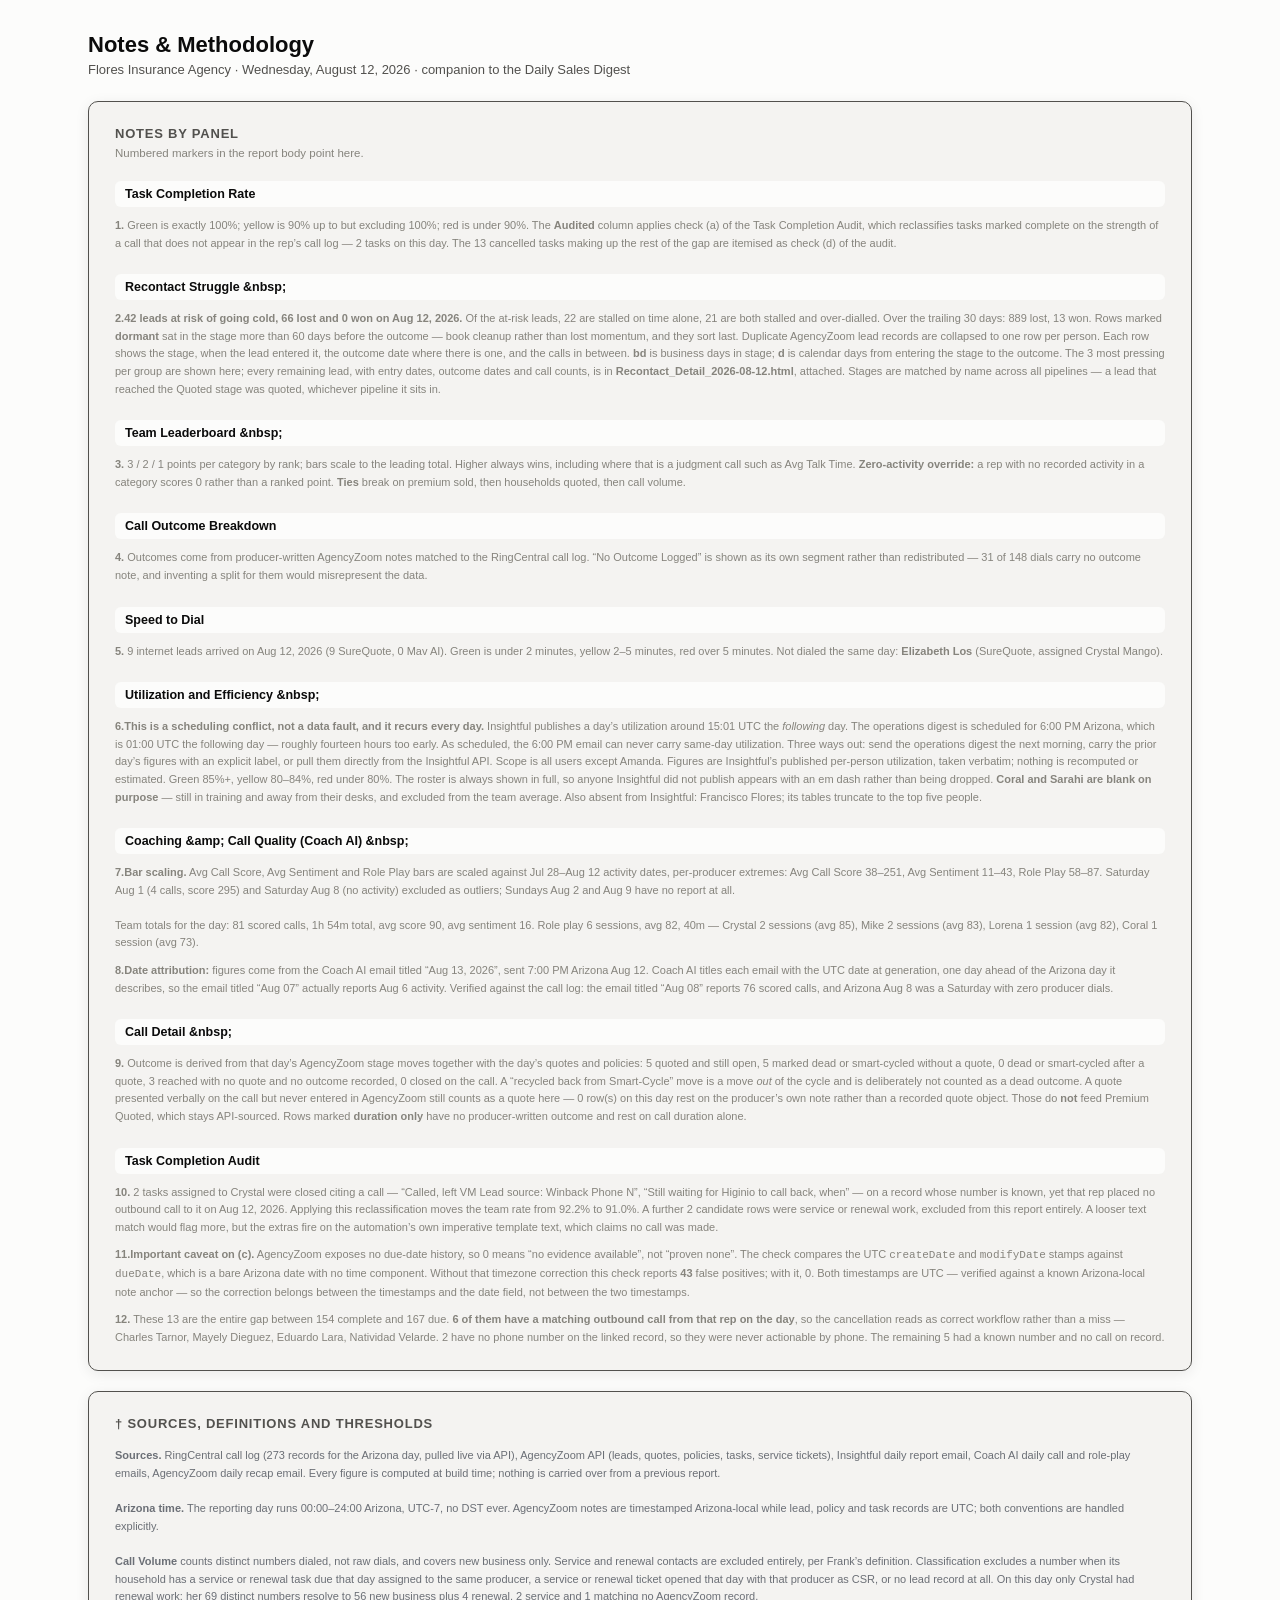
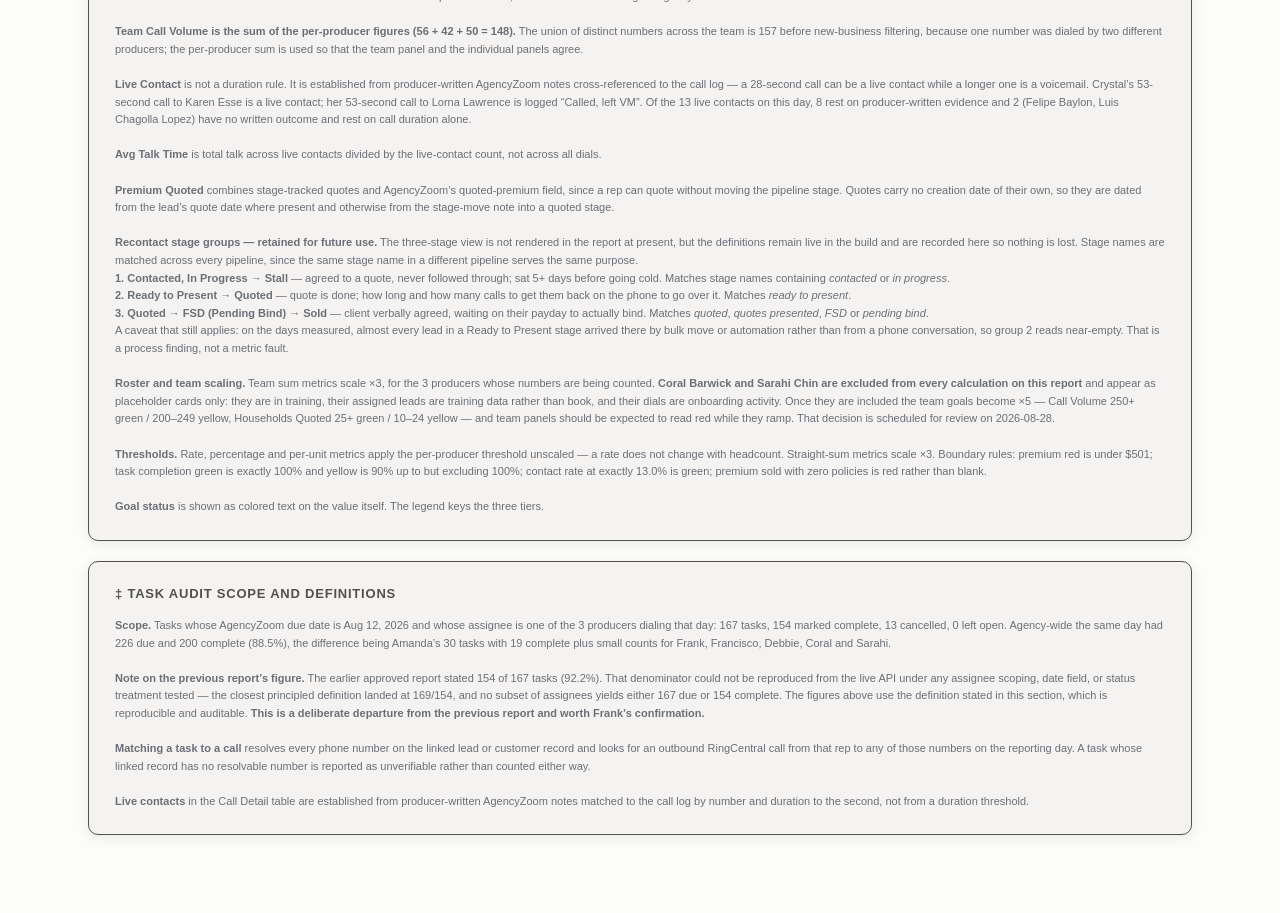
<file: notes_template.html>
<!DOCTYPE html><html lang="en"><head><meta charset="utf-8"><meta name="viewport" content="width=device-width, initial-scale=1"><title>Notes &amp; Methodology &mdash; Aug 12, 2026</title><style>.viz-root{color-scheme:light}*{box-sizing:border-box}body{margin:0;font-family:-apple-system,BlinkMacSystemFont,'Segoe UI',Arial,sans-serif;background:#fcfcfb;color:#0b0b0b}.wrap{max-width:1100px;width:100%;margin:0 auto;padding:20px 24px 40px}.header{margin-bottom:24px}h1{font-size:22px;margin:0 0 4px 0}.subtitle{color:#52514e;font-size:13px}h2{font-size:13px;margin:0 0 16px 0;color:#52514e;text-transform:uppercase;letter-spacing:.06em}.panel{background:#f4f3f1;border:1px solid #52514e;border-radius:10px;padding:24px 26px;margin-bottom:20px;box-shadow:0 3px 14px rgba(11,11,11,0.08)}table{width:100%;border-collapse:collapse;font-size:13px}th{text-align:left;color:#52514e;font-weight:600;padding:8px 10px;border-bottom:2px solid #e5e3df}td{padding:9px 10px;border-bottom:1px solid #e5e3df}@media (max-width:560px){.two-col-table,.two-col-table>tbody,.two-col-table>tbody>tr,.two-col-table>tbody>tr>td.col-l,.two-col-table>tbody>tr>td.col-r{display:block;width:100%!important;padding:0!important}}.panel-subtitle{font-size:11.5px;color:#86847d;margin:-10px 0 16px 0}@media (max-width:359px){.s2d-cards{display:block}.s2d-card{margin-bottom:14px}}.notes-footer{margin-top:4px}.notes-footer .footnote{font-size:11px;color:#6b6f76;line-height:1.6}.viz-root{color-scheme:light;--surface-1:#fcfcfb;--surface-2:#f4f3f1;--border:#e5e3df;--text-primary:#0b0b0b;--text-secondary:#52514e;--text-muted:#86847d;--series-1:#ff4b4b;--series-2:#cd81ff;--series-3:#5656fe;--status-good:#0ca30c;--status-warning:#fab219;--status-critical:#e60000;--cd-green:#4ADE80;--cd-light-green:#DCFCE7;--cd-amber:#FDE68A;--cd-orange:#FDBA74;--cd-blue:#BFDBFE}*{box-sizing:border-box}body{margin:0;font-family:-apple-system,BlinkMacSystemFont,'Segoe UI',Arial,sans-serif;background:#fcfcfb;color:#0b0b0b}.wrap{max-width:1200px;margin:0 auto;padding:32px 48px 60px}.header{margin-bottom:24px}h1{font-size:22px;margin:0 0 4px 0}.subtitle{color:#52514e;font-size:13px}h2{font-size:13px;margin:0 0 16px 0;color:#52514e;text-transform:uppercase;letter-spacing:.06em}.panel{background:#f4f3f1;border:1px solid #52514e;border-radius:10px;padding:24px 26px;margin-bottom:20px;box-shadow:0 3px 14px rgba(11,11,11,0.08)}table{width:100%;border-collapse:collapse;font-size:13px}th{text-align:left;color:#52514e;font-weight:600;padding:8px 10px;border-bottom:2px solid #e5e3df}td{padding:9px 10px;border-bottom:1px solid #e5e3df;vertical-align:top}.footnote{font-size:11px;color:#86847d;margin-top:10px;line-height:1.6}.section-title{font-size:12.5px;font-weight:700;margin:22px 0 10px;padding:6px 10px;background:#fcfcfb;border-radius:6px}.section-title:first-of-type{margin-top:0}.notes-footer{margin-top:4px}.notes-footer .footnote{font-size:11px;color:#6b6f76;line-height:1.6;margin-top:0}</style></head><body><div class="viz-root"><div class="wrap"><div class="header"><h1>Notes &amp; Methodology</h1><div class="subtitle">Flores Insurance Agency &middot; Wednesday, August 12, 2026 &middot; companion to the Daily Sales Digest</div></div><div class="panel"><h2>Notes by panel</h2><div class="panel-subtitle">Numbered markers in the report body point here.</div><div class="section-title">Task Completion Rate</div><div class="footnote"><b>1.</b> Green is exactly 100%; yellow is 90% up to but excluding 100%; red is under 90%. The <b>Audited</b> column applies check (a) of the Task Completion Audit, which reclassifies tasks marked complete on the strength of a call that does not appear in the rep&rsquo;s call log &mdash; 2 tasks on this day. The 13 cancelled tasks making up the rest of the gap are itemised as check (d) of the audit.</div><div class="section-title">Recontact Struggle &amp;nbsp;</div><div class="footnote"><b>2.</b><b>42 leads at risk of going cold, 66 lost and 0 won on Aug 12, 2026.</b> Of the at-risk leads, 22 are stalled on time alone, 21 are both stalled and over-dialled. Over the trailing 30 days: 889 lost, 13 won. Rows marked <b>dormant</b> sat in the stage more than 60 days before the outcome &mdash; book cleanup rather than lost momentum, and they sort last. Duplicate AgencyZoom lead records are collapsed to one row per person. Each row shows the stage, when the lead entered it, the outcome date where there is one, and the calls in between. <b>bd</b> is business days in stage; <b>d</b> is calendar days from entering the stage to the outcome. The 3 most pressing per group are shown here; every remaining lead, with entry dates, outcome dates and call counts, is in <b>Recontact_Detail_2026-08-12.html</b>, attached. Stages are matched by name across all pipelines &mdash; a lead that reached the Quoted stage was quoted, whichever pipeline it sits in.</div><div class="section-title">Team Leaderboard &amp;nbsp;</div><div class="footnote"><b>3.</b> 3 / 2 / 1 points per category by rank; bars scale to the leading total. Higher always wins, including where that is a judgment call such as Avg Talk Time. <b>Zero-activity override:</b> a rep with no recorded activity in a category scores 0 rather than a ranked point. <b>Ties</b> break on premium sold, then households quoted, then call volume.</div><div class="section-title">Call Outcome Breakdown</div><div class="footnote"><b>4.</b> Outcomes come from producer-written AgencyZoom notes matched to the RingCentral call log. &ldquo;No Outcome Logged&rdquo; is shown as its own segment rather than redistributed &mdash; 31 of 148 dials carry no outcome note, and inventing a split for them would misrepresent the data.</div><div class="section-title">Speed to Dial</div><div class="footnote"><b>5.</b> 9 internet leads arrived on Aug 12, 2026 (9 SureQuote, 0 Mav AI). Green is under 2 minutes, yellow 2&ndash;5 minutes, red over 5 minutes. Not dialed the same day: <b>Elizabeth Los</b> (SureQuote, assigned Crystal Mango).</div><div class="section-title">Utilization and Efficiency &amp;nbsp;</div><div class="footnote"><b>6.</b><b>This is a scheduling conflict, not a data fault, and it recurs every day.</b> Insightful publishes a day&rsquo;s utilization around 15:01 UTC the <i>following</i> day. The operations digest is scheduled for 6:00 PM Arizona, which is 01:00 UTC the following day &mdash; roughly fourteen hours too early. As scheduled, the 6:00 PM email can never carry same-day utilization. Three ways out: send the operations digest the next morning, carry the prior day&rsquo;s figures with an explicit label, or pull them directly from the Insightful API. Scope is all users except Amanda. Figures are Insightful&rsquo;s published per-person utilization, taken verbatim; nothing is recomputed or estimated. Green 85%+, yellow 80&ndash;84%, red under 80%. The roster is always shown in full, so anyone Insightful did not publish appears with an em dash rather than being dropped. <b>Coral and Sarahi are blank on purpose</b> &mdash; still in training and away from their desks, and excluded from the team average. Also absent from Insightful: Francisco Flores; its tables truncate to the top five people.</div><div class="section-title">Coaching &amp;amp; Call Quality (Coach AI) &amp;nbsp;</div><div class="footnote"><b>7.</b><b>Bar scaling.</b> Avg Call Score, Avg Sentiment and Role Play bars are scaled against Jul 28&ndash;Aug 12 activity dates, per-producer extremes: Avg Call Score 38&ndash;251, Avg Sentiment 11&ndash;43, Role Play 58&ndash;87. Saturday Aug 1 (4 calls, score 295) and Saturday Aug 8 (no activity) excluded as outliers; Sundays Aug 2 and Aug 9 have no report at all.<br><br>Team totals for the day: 81 scored calls, 1h 54m total, avg score 90, avg sentiment 16. Role play 6 sessions, avg 82, 40m &mdash; Crystal 2 sessions (avg 85), Mike 2 sessions (avg 83), Lorena 1 session (avg 82), Coral 1 session (avg 73).</div><div class="footnote"><b>8.</b><b>Date attribution:</b> figures come from the Coach AI email titled &ldquo;Aug 13, 2026&rdquo;, sent 7:00 PM Arizona Aug 12. Coach AI titles each email with the UTC date at generation, one day ahead of the Arizona day it describes, so the email titled &ldquo;Aug 07&rdquo; actually reports Aug 6 activity. Verified against the call log: the email titled &ldquo;Aug 08&rdquo; reports 76 scored calls, and Arizona Aug 8 was a Saturday with zero producer dials.</div><div class="section-title">Call Detail &amp;nbsp;</div><div class="footnote"><b>9.</b> Outcome is derived from that day&rsquo;s AgencyZoom stage moves together with the day&rsquo;s quotes and policies: 5 quoted and still open, 5 marked dead or smart-cycled without a quote, 0 dead or smart-cycled after a quote, 3 reached with no quote and no outcome recorded, 0 closed on the call. A &ldquo;recycled back from Smart-Cycle&rdquo; move is a move <i>out</i> of the cycle and is deliberately not counted as a dead outcome. A quote presented verbally on the call but never entered in AgencyZoom still counts as a quote here &mdash; 0 row(s) on this day rest on the producer&rsquo;s own note rather than a recorded quote object. Those do <b>not</b> feed Premium Quoted, which stays API-sourced. Rows marked <b>duration only</b> have no producer-written outcome and rest on call duration alone.</div><div class="section-title">Task Completion Audit</div><div class="footnote"><b>10.</b> 2 tasks assigned to Crystal were closed citing a call &mdash; &ldquo;Called, left VM Lead source: Winback Phone N&rdquo;, &ldquo;Still waiting for Higinio to call back, when&rdquo; &mdash; on a record whose number is known, yet that rep placed no outbound call to it on Aug 12, 2026. Applying this reclassification moves the team rate from 92.2% to 91.0%. A further 2 candidate rows were service or renewal work, excluded from this report entirely. A looser text match would flag more, but the extras fire on the automation&rsquo;s own imperative template text, which claims no call was made.</div><div class="footnote"><b>11.</b><b>Important caveat on (c).</b> AgencyZoom exposes no due-date history, so 0 means &ldquo;no evidence available&rdquo;, not &ldquo;proven none&rdquo;. The check compares the UTC <code>createDate</code> and <code>modifyDate</code> stamps against <code>dueDate</code>, which is a bare Arizona date with no time component. Without that timezone correction this check reports <b>43</b> false positives; with it, 0. Both timestamps are UTC &mdash; verified against a known Arizona-local note anchor &mdash; so the correction belongs between the timestamps and the date field, not between the two timestamps.</div><div class="footnote"><b>12.</b> These 13 are the entire gap between 154 complete and 167 due. <b>6 of them have a matching outbound call from that rep on the day</b>, so the cancellation reads as correct workflow rather than a miss &mdash; Charles Tarnor, Mayely Dieguez, Eduardo Lara, Natividad Velarde. 2 have no phone number on the linked record, so they were never actionable by phone. The remaining 5 had a known number and no call on record.</div></div><div class="panel notes-footer"><h2>&dagger; Sources, definitions and thresholds</h2><div class="footnote"><b>Sources.</b> RingCentral call log (273 records for the Arizona day, pulled live via API), AgencyZoom API (leads, quotes, policies, tasks, service tickets), Insightful daily report email, Coach AI daily call and role-play emails, AgencyZoom daily recap email. Every figure is computed at build time; nothing is carried over from a previous report.<br><br><b>Arizona time.</b> The reporting day runs 00:00&ndash;24:00 Arizona, UTC-7, no DST ever. AgencyZoom notes are timestamped Arizona-local while lead, policy and task records are UTC; both conventions are handled explicitly.<br><br><b>Call Volume</b> counts distinct numbers dialed, not raw dials, and covers new business only. Service and renewal contacts are excluded entirely, per Frank&rsquo;s definition. Classification excludes a number when its household has a service or renewal task due that day assigned to the same producer, a service or renewal ticket opened that day with that producer as CSR, or no lead record at all. On this day only Crystal had renewal work: her 69 distinct numbers resolve to 56 new business plus 4 renewal, 2 service and 1 matching no AgencyZoom record.<br><br><b>Team Call Volume is the sum of the per-producer figures (56 + 42 + 50 = 148).</b> The union of distinct numbers across the team is 157 before new-business filtering, because one number was dialed by two different producers; the per-producer sum is used so that the team panel and the individual panels agree.<br><br><b>Live Contact</b> is not a duration rule. It is established from producer-written AgencyZoom notes cross-referenced to the call log &mdash; a 28-second call can be a live contact while a longer one is a voicemail. Crystal&rsquo;s 53-second call to Karen Esse is a live contact; her 53-second call to Lorna Lawrence is logged &ldquo;Called, left VM&rdquo;. Of the 13 live contacts on this day, 8 rest on producer-written evidence and 2 (Felipe Baylon, Luis Chagolla Lopez) have no written outcome and rest on call duration alone.<br><br><b>Avg Talk Time</b> is total talk across live contacts divided by the live-contact count, not across all dials.<br><br><b>Premium Quoted</b> combines stage-tracked quotes and AgencyZoom&rsquo;s quoted-premium field, since a rep can quote without moving the pipeline stage. Quotes carry no creation date of their own, so they are dated from the lead&rsquo;s quote date where present and otherwise from the stage-move note into a quoted stage.<br><br><b>Recontact stage groups &mdash; retained for future use.</b> The three-stage view is not rendered in the report at present, but the definitions remain live in the build and are recorded here so nothing is lost. Stage names are matched across every pipeline, since the same stage name in a different pipeline serves the same purpose.<br><b>1. Contacted, In Progress &rarr; Stall</b> &mdash; agreed to a quote, never followed through; sat 5+ days before going cold. Matches stage names containing <i>contacted</i> or <i>in progress</i>.<br><b>2. Ready to Present &rarr; Quoted</b> &mdash; quote is done; how long and how many calls to get them back on the phone to go over it. Matches <i>ready to present</i>.<br><b>3. Quoted &rarr; FSD (Pending Bind) &rarr; Sold</b> &mdash; client verbally agreed, waiting on their payday to actually bind. Matches <i>quoted</i>, <i>quotes presented</i>, <i>FSD</i> or <i>pending bind</i>.<br>
A caveat that still applies: on the days measured, almost every lead in a Ready to Present stage arrived there by bulk move or automation rather than from a phone conversation, so group 2 reads near-empty. That is a process finding, not a metric fault.<br><br><b>Roster and team scaling.</b> Team sum metrics scale &times;3, for the 3 producers whose numbers are being counted. <b>Coral Barwick and Sarahi Chin are excluded from every calculation on this report</b> and appear as placeholder cards only: they are in training, their assigned leads are training data rather than book, and their dials are onboarding activity. Once they are included the team goals become &times;5 &mdash; Call Volume 250+ green / 200&ndash;249 yellow, Households Quoted 25+ green / 10&ndash;24 yellow &mdash; and team panels should be expected to read red while they ramp. That decision is scheduled for review on 2026-08-28.<br><br><b>Thresholds.</b> Rate, percentage and per-unit metrics apply the per-producer threshold unscaled &mdash; a rate does not change with headcount. Straight-sum metrics scale &times;3. Boundary rules: premium red is under $501; task completion green is exactly 100% and yellow is 90% up to but excluding 100%; contact rate at exactly 13.0% is green; premium sold with zero policies is red rather than blank.<br><br><b>Goal status</b> is shown as colored text on the value itself. The legend keys the three tiers.
</div></div><div class="panel notes-footer"><h2>&Dagger; Task audit scope and definitions</h2><div class="footnote"><b>Scope.</b> Tasks whose AgencyZoom due date is Aug 12, 2026 and whose assignee is one of the 3 producers dialing that day: 167 tasks, 154 marked complete, 13 cancelled, 0 left open. Agency-wide the same day had 226 due and 200 complete (88.5%), the difference being Amanda&rsquo;s 30 tasks with 19 complete plus small counts for Frank, Francisco, Debbie, Coral and Sarahi.<br><br><b>Note on the previous report&rsquo;s figure.</b> The earlier approved report stated 154 of 167 tasks (92.2%). That denominator could not be reproduced from the live API under any assignee scoping, date field, or status treatment tested &mdash; the closest principled definition landed at 169/154, and no subset of assignees yields either 167 due or 154 complete. The figures above use the definition stated in this section, which is reproducible and auditable. <b>This is a deliberate departure from the previous report and worth Frank&rsquo;s confirmation.</b><br><br><b>Matching a task to a call</b> resolves every phone number on the linked lead or customer record and looks for an outbound RingCentral call from that rep to any of those numbers on the reporting day. A task whose linked record has no resolvable number is reported as unverifiable rather than counted either way.<br><br><b>Live contacts</b> in the Call Detail table are established from producer-written AgencyZoom notes matched to the call log by number and duration to the second, not from a duration threshold.
</div></div></div></div></body></html>
</file>
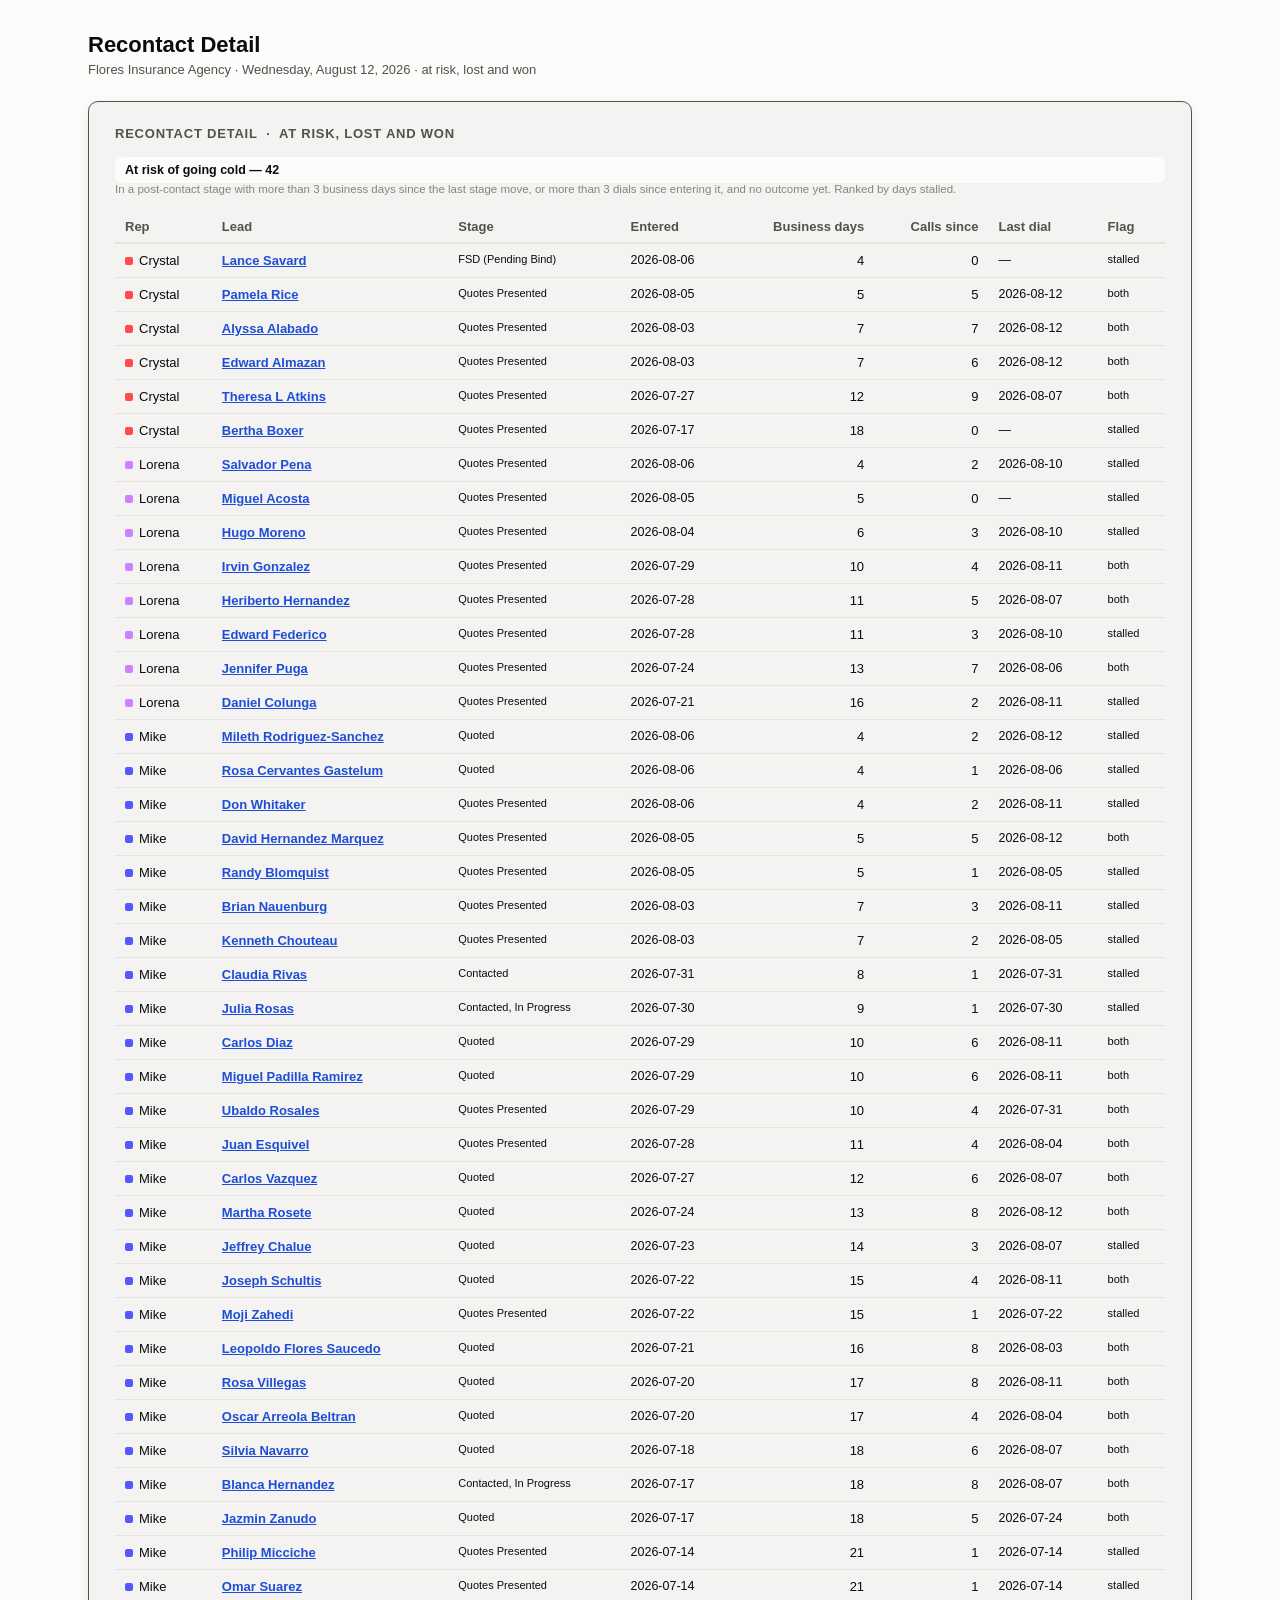
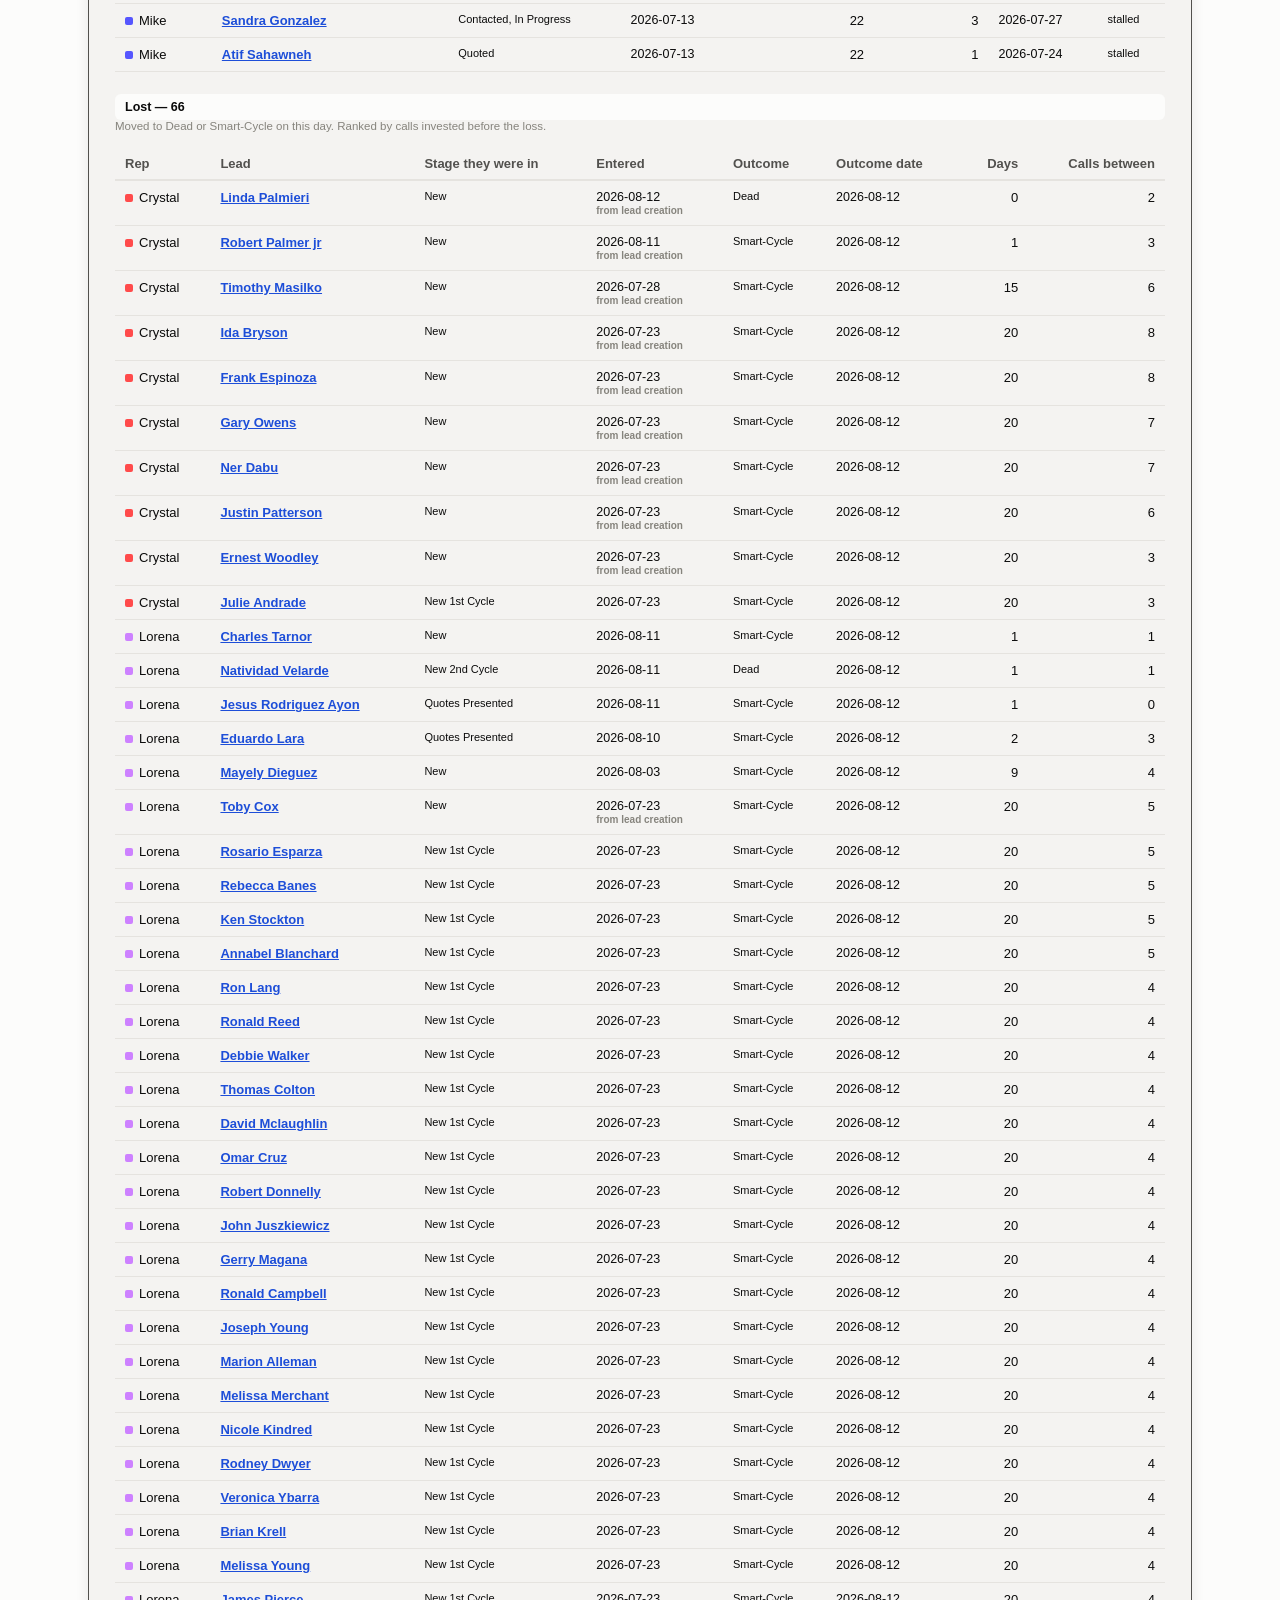
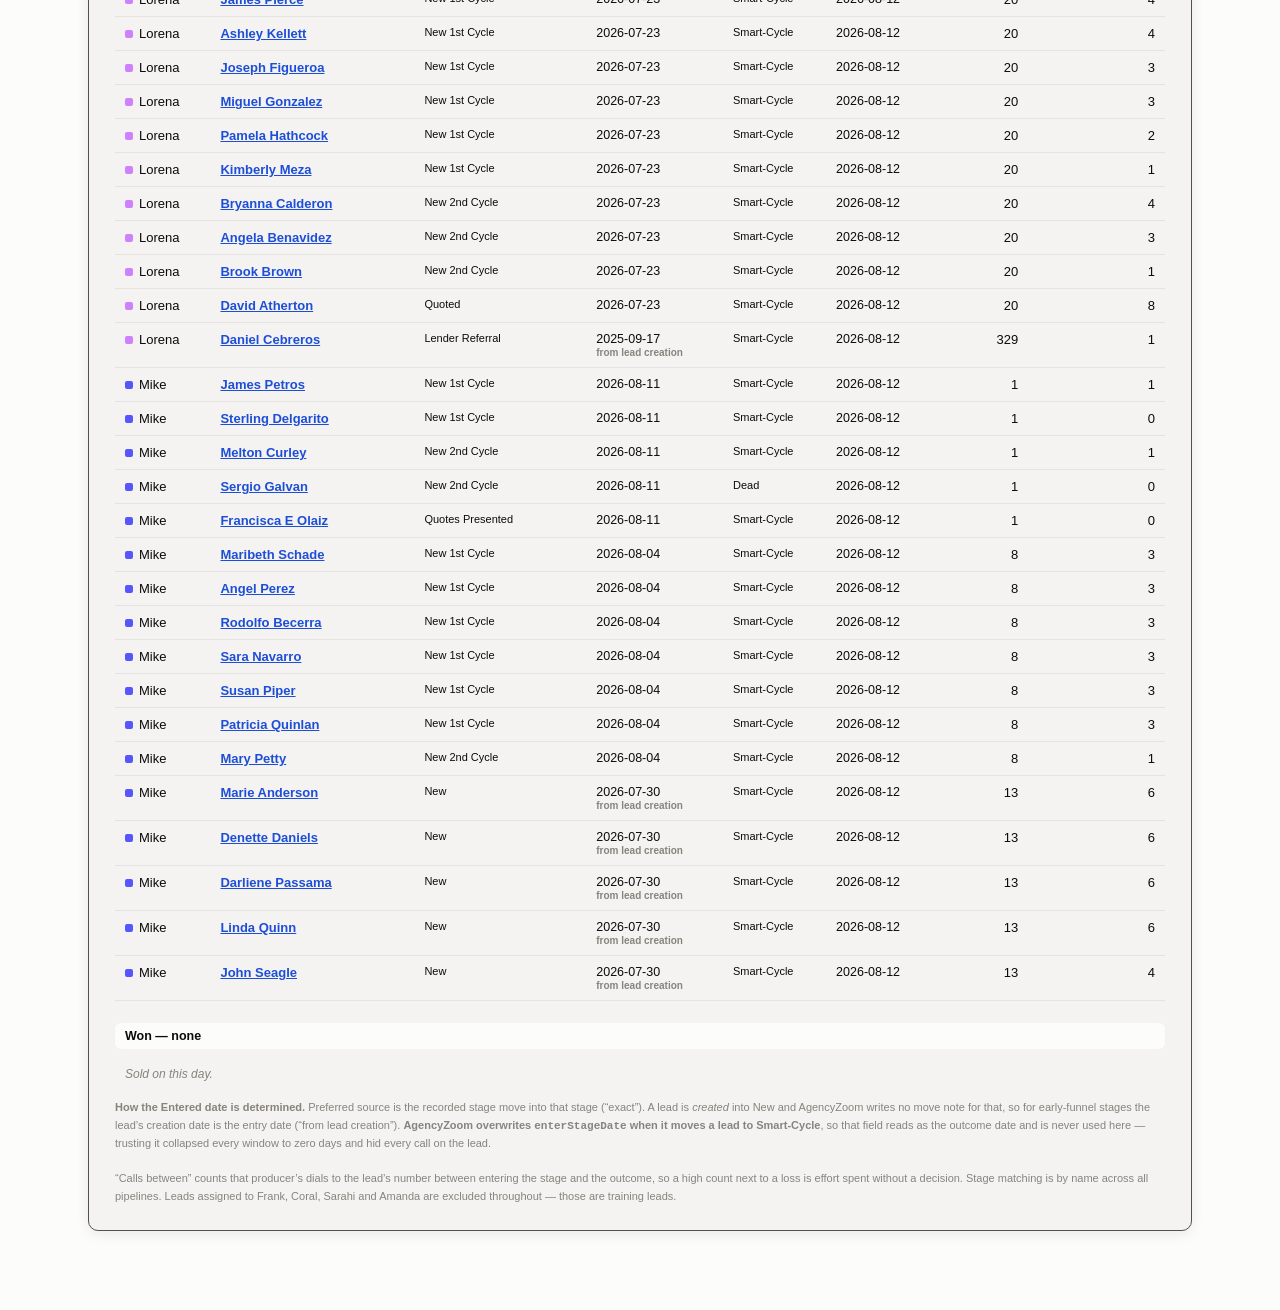
<file: recontact_template.html>
<!DOCTYPE html><html lang="en"><head><meta charset="utf-8"><meta name="viewport" content="width=device-width, initial-scale=1"><title>Recontact Detail &mdash; Aug 12, 2026</title><style>.viz-root{color-scheme:light}*{box-sizing:border-box}body{margin:0;font-family:-apple-system,BlinkMacSystemFont,'Segoe UI',Arial,sans-serif;background:#fcfcfb;color:#0b0b0b}.wrap{max-width:1100px;width:100%;margin:0 auto;padding:20px 24px 40px}.header{margin-bottom:24px}h1{font-size:22px;margin:0 0 4px 0}.subtitle{color:#52514e;font-size:13px}h2{font-size:13px;margin:0 0 16px 0;color:#52514e;text-transform:uppercase;letter-spacing:.06em}.panel{background:#f4f3f1;border:1px solid #52514e;border-radius:10px;padding:24px 26px;margin-bottom:20px;box-shadow:0 3px 14px rgba(11,11,11,0.08)}table{width:100%;border-collapse:collapse;font-size:13px}th{text-align:left;color:#52514e;font-weight:600;padding:8px 10px;border-bottom:2px solid #e5e3df}td{padding:9px 10px;border-bottom:1px solid #e5e3df}.num{text-align:right;font-variant-numeric:tabular-nums}.dot{display:inline-block;width:8px;height:8px;border-radius:2px;margin-right:6px}@media (max-width:560px){.two-col-table,.two-col-table>tbody,.two-col-table>tbody>tr,.two-col-table>tbody>tr>td.col-l,.two-col-table>tbody>tr>td.col-r{display:block;width:100%!important;padding:0!important}}.panel-subtitle{font-size:11.5px;color:#86847d;margin:-10px 0 16px 0}@media (max-width:359px){.s2d-cards{display:block}.s2d-card{margin-bottom:14px}}.sq{display:block;font-size:10px;font-weight:600;color:#86847d;margin-top:1px}.cA{background:#ff4b4b}.cB{background:#cd81ff}.cC{background:#5656fe}.viz-root{color-scheme:light;--surface-1:#fcfcfb;--surface-2:#f4f3f1;--border:#e5e3df;--text-primary:#0b0b0b;--text-secondary:#52514e;--text-muted:#86847d;--series-1:#ff4b4b;--series-2:#cd81ff;--series-3:#5656fe;--status-good:#0ca30c;--status-warning:#fab219;--status-critical:#e60000;--cd-green:#4ADE80;--cd-light-green:#DCFCE7;--cd-amber:#FDE68A;--cd-orange:#FDBA74;--cd-blue:#BFDBFE}*{box-sizing:border-box}body{margin:0;font-family:-apple-system,BlinkMacSystemFont,'Segoe UI',Arial,sans-serif;background:#fcfcfb;color:#0b0b0b}.wrap{max-width:1200px;margin:0 auto;padding:32px 48px 60px}.header{margin-bottom:24px}h1{font-size:22px;margin:0 0 4px 0}.subtitle{color:#52514e;font-size:13px}h2{font-size:13px;margin:0 0 16px 0;color:#52514e;text-transform:uppercase;letter-spacing:.06em}.panel{background:#f4f3f1;border:1px solid #52514e;border-radius:10px;padding:24px 26px;margin-bottom:20px;box-shadow:0 3px 14px rgba(11,11,11,0.08)}table{width:100%;border-collapse:collapse;font-size:13px}th{text-align:left;color:#52514e;font-weight:600;padding:8px 10px;border-bottom:2px solid #e5e3df}td{padding:9px 10px;border-bottom:1px solid #e5e3df;vertical-align:top}.num{text-align:right;font-variant-numeric:tabular-nums}.dot{display:inline-block;width:8px;height:8px;border-radius:2px;margin-right:6px;flex-shrink:0}.lead-link{color:#1d4ed8;text-decoration:underline;font-weight:600}.lead-link:hover{color:#1e3a8a}.name-cell{white-space:nowrap}.nowrap-cell{white-space:nowrap;font-size:12.5px}.footnote{font-size:11px;color:#86847d;margin-top:10px;line-height:1.6}.section-title{font-size:12.5px;font-weight:700;margin:22px 0 10px;padding:6px 10px;background:#fcfcfb;border-radius:6px}.section-title:first-of-type{margin-top:0}.empty-row{color:#86847d;font-style:italic;font-size:12px;padding:8px 10px}</style></head><body><div class="viz-root"><div class="wrap"><div class="header"><h1>Recontact Detail</h1><div class="subtitle">Flores Insurance Agency &middot; Wednesday, August 12, 2026 &middot; at risk, lost and won</div></div><div class="panel"><h2>Recontact Detail &nbsp;&middot;&nbsp; at risk, lost and won</h2><div class="section-title">At risk of going cold &mdash; 42</div><div class="panel-subtitle">In a post-contact stage with more than 3 business days since the last stage move, or more than 3 dials since entering it, and no outcome yet. Ranked by days stalled.</div><table><thead><tr><th>Rep</th><th>Lead</th><th>Stage</th><th>Entered</th><th class="num">Business days</th><th class="num">Calls since</th><th>Last dial</th><th>Flag</th></tr></thead><tbody><tr><td class="name-cell"><span class="dot cA"></span>Crystal</td><td><a class="lead-link" href="https://app.agencyzoom.com/lead?id=86771961" target="_blank">Lance Savard</a></td><td style="font-size:11px">FSD (Pending Bind)</td><td class="nowrap-cell">2026-08-06</td><td class="num">4</td><td class="num">0</td><td class="nowrap-cell">&mdash;</td><td style="font-size:11px">stalled</td></tr><tr><td class="name-cell"><span class="dot cA"></span>Crystal</td><td><a class="lead-link" href="https://app.agencyzoom.com/lead?id=85677839" target="_blank">Pamela Rice</a></td><td style="font-size:11px">Quotes Presented</td><td class="nowrap-cell">2026-08-05</td><td class="num">5</td><td class="num">5</td><td class="nowrap-cell">2026-08-12</td><td style="font-size:11px">both</td></tr><tr><td class="name-cell"><span class="dot cA"></span>Crystal</td><td><a class="lead-link" href="https://app.agencyzoom.com/lead?id=85681502" target="_blank">Alyssa Alabado</a></td><td style="font-size:11px">Quotes Presented</td><td class="nowrap-cell">2026-08-03</td><td class="num">7</td><td class="num">7</td><td class="nowrap-cell">2026-08-12</td><td style="font-size:11px">both</td></tr><tr><td class="name-cell"><span class="dot cA"></span>Crystal</td><td><a class="lead-link" href="https://app.agencyzoom.com/lead?id=85951086" target="_blank">Edward Almazan</a></td><td style="font-size:11px">Quotes Presented</td><td class="nowrap-cell">2026-08-03</td><td class="num">7</td><td class="num">6</td><td class="nowrap-cell">2026-08-12</td><td style="font-size:11px">both</td></tr><tr><td class="name-cell"><span class="dot cA"></span>Crystal</td><td><a class="lead-link" href="https://app.agencyzoom.com/lead?id=85947563" target="_blank">Theresa L Atkins</a></td><td style="font-size:11px">Quotes Presented</td><td class="nowrap-cell">2026-07-27</td><td class="num">12</td><td class="num">9</td><td class="nowrap-cell">2026-08-07</td><td style="font-size:11px">both</td></tr><tr><td class="name-cell"><span class="dot cA"></span>Crystal</td><td><a class="lead-link" href="https://app.agencyzoom.com/lead?id=85065872" target="_blank">Bertha Boxer</a></td><td style="font-size:11px">Quotes Presented</td><td class="nowrap-cell">2026-07-17</td><td class="num">18</td><td class="num">0</td><td class="nowrap-cell">&mdash;</td><td style="font-size:11px">stalled</td></tr><tr><td class="name-cell"><span class="dot cB"></span>Lorena</td><td><a class="lead-link" href="https://app.agencyzoom.com/lead?id=36858212" target="_blank">Salvador Pena</a></td><td style="font-size:11px">Quotes Presented</td><td class="nowrap-cell">2026-08-06</td><td class="num">4</td><td class="num">2</td><td class="nowrap-cell">2026-08-10</td><td style="font-size:11px">stalled</td></tr><tr><td class="name-cell"><span class="dot cB"></span>Lorena</td><td><a class="lead-link" href="https://app.agencyzoom.com/lead?id=63422489" target="_blank">Miguel Acosta</a></td><td style="font-size:11px">Quotes Presented</td><td class="nowrap-cell">2026-08-05</td><td class="num">5</td><td class="num">0</td><td class="nowrap-cell">&mdash;</td><td style="font-size:11px">stalled</td></tr><tr><td class="name-cell"><span class="dot cB"></span>Lorena</td><td><a class="lead-link" href="https://app.agencyzoom.com/lead?id=46449592" target="_blank">Hugo Moreno</a></td><td style="font-size:11px">Quotes Presented</td><td class="nowrap-cell">2026-08-04</td><td class="num">6</td><td class="num">3</td><td class="nowrap-cell">2026-08-10</td><td style="font-size:11px">stalled</td></tr><tr><td class="name-cell"><span class="dot cB"></span>Lorena</td><td><a class="lead-link" href="https://app.agencyzoom.com/lead?id=86140949" target="_blank">Irvin Gonzalez</a></td><td style="font-size:11px">Quotes Presented</td><td class="nowrap-cell">2026-07-29</td><td class="num">10</td><td class="num">4</td><td class="nowrap-cell">2026-08-11</td><td style="font-size:11px">both</td></tr><tr><td class="name-cell"><span class="dot cB"></span>Lorena</td><td><a class="lead-link" href="https://app.agencyzoom.com/lead?id=84366442" target="_blank">Heriberto Hernandez</a></td><td style="font-size:11px">Quotes Presented</td><td class="nowrap-cell">2026-07-28</td><td class="num">11</td><td class="num">5</td><td class="nowrap-cell">2026-08-07</td><td style="font-size:11px">both</td></tr><tr><td class="name-cell"><span class="dot cB"></span>Lorena</td><td><a class="lead-link" href="https://app.agencyzoom.com/lead?id=85381523" target="_blank">Edward Federico</a></td><td style="font-size:11px">Quotes Presented</td><td class="nowrap-cell">2026-07-28</td><td class="num">11</td><td class="num">3</td><td class="nowrap-cell">2026-08-10</td><td style="font-size:11px">stalled</td></tr><tr><td class="name-cell"><span class="dot cB"></span>Lorena</td><td><a class="lead-link" href="https://app.agencyzoom.com/lead?id=85812011" target="_blank">Jennifer Puga</a></td><td style="font-size:11px">Quotes Presented</td><td class="nowrap-cell">2026-07-24</td><td class="num">13</td><td class="num">7</td><td class="nowrap-cell">2026-08-06</td><td style="font-size:11px">both</td></tr><tr><td class="name-cell"><span class="dot cB"></span>Lorena</td><td><a class="lead-link" href="https://app.agencyzoom.com/lead?id=85318337" target="_blank">Daniel Colunga</a></td><td style="font-size:11px">Quotes Presented</td><td class="nowrap-cell">2026-07-21</td><td class="num">16</td><td class="num">2</td><td class="nowrap-cell">2026-08-11</td><td style="font-size:11px">stalled</td></tr><tr><td class="name-cell"><span class="dot cC"></span>Mike</td><td><a class="lead-link" href="https://app.agencyzoom.com/lead?id=86713586" target="_blank">Mileth Rodriguez-Sanchez</a></td><td style="font-size:11px">Quoted</td><td class="nowrap-cell">2026-08-06</td><td class="num">4</td><td class="num">2</td><td class="nowrap-cell">2026-08-12</td><td style="font-size:11px">stalled</td></tr><tr><td class="name-cell"><span class="dot cC"></span>Mike</td><td><a class="lead-link" href="https://app.agencyzoom.com/lead?id=44244267" target="_blank">Rosa Cervantes Gastelum</a></td><td style="font-size:11px">Quoted</td><td class="nowrap-cell">2026-08-06</td><td class="num">4</td><td class="num">1</td><td class="nowrap-cell">2026-08-06</td><td style="font-size:11px">stalled</td></tr><tr><td class="name-cell"><span class="dot cC"></span>Mike</td><td><a class="lead-link" href="https://app.agencyzoom.com/lead?id=86776689" target="_blank">Don Whitaker</a></td><td style="font-size:11px">Quotes Presented</td><td class="nowrap-cell">2026-08-06</td><td class="num">4</td><td class="num">2</td><td class="nowrap-cell">2026-08-11</td><td style="font-size:11px">stalled</td></tr><tr><td class="name-cell"><span class="dot cC"></span>Mike</td><td><a class="lead-link" href="https://app.agencyzoom.com/lead?id=55370015" target="_blank">David Hernandez Marquez</a></td><td style="font-size:11px">Quotes Presented</td><td class="nowrap-cell">2026-08-05</td><td class="num">5</td><td class="num">5</td><td class="nowrap-cell">2026-08-12</td><td style="font-size:11px">both</td></tr><tr><td class="name-cell"><span class="dot cC"></span>Mike</td><td><a class="lead-link" href="https://app.agencyzoom.com/lead?id=86372040" target="_blank">Randy Blomquist</a></td><td style="font-size:11px">Quotes Presented</td><td class="nowrap-cell">2026-08-05</td><td class="num">5</td><td class="num">1</td><td class="nowrap-cell">2026-08-05</td><td style="font-size:11px">stalled</td></tr><tr><td class="name-cell"><span class="dot cC"></span>Mike</td><td><a class="lead-link" href="https://app.agencyzoom.com/lead?id=86162023" target="_blank">Brian Nauenburg</a></td><td style="font-size:11px">Quotes Presented</td><td class="nowrap-cell">2026-08-03</td><td class="num">7</td><td class="num">3</td><td class="nowrap-cell">2026-08-11</td><td style="font-size:11px">stalled</td></tr><tr><td class="name-cell"><span class="dot cC"></span>Mike</td><td><a class="lead-link" href="https://app.agencyzoom.com/lead?id=38294772" target="_blank">Kenneth Chouteau</a></td><td style="font-size:11px">Quotes Presented</td><td class="nowrap-cell">2026-08-03</td><td class="num">7</td><td class="num">2</td><td class="nowrap-cell">2026-08-05</td><td style="font-size:11px">stalled</td></tr><tr><td class="name-cell"><span class="dot cC"></span>Mike</td><td><a class="lead-link" href="https://app.agencyzoom.com/lead?id=16555352" target="_blank">Claudia Rivas</a></td><td style="font-size:11px">Contacted</td><td class="nowrap-cell">2026-07-31</td><td class="num">8</td><td class="num">1</td><td class="nowrap-cell">2026-07-31</td><td style="font-size:11px">stalled</td></tr><tr><td class="name-cell"><span class="dot cC"></span>Mike</td><td><a class="lead-link" href="https://app.agencyzoom.com/lead?id=28849240" target="_blank">Julia Rosas</a></td><td style="font-size:11px">Contacted, In Progress</td><td class="nowrap-cell">2026-07-30</td><td class="num">9</td><td class="num">1</td><td class="nowrap-cell">2026-07-30</td><td style="font-size:11px">stalled</td></tr><tr><td class="name-cell"><span class="dot cC"></span>Mike</td><td><a class="lead-link" href="https://app.agencyzoom.com/lead?id=53287892" target="_blank">Carlos Diaz</a></td><td style="font-size:11px">Quoted</td><td class="nowrap-cell">2026-07-29</td><td class="num">10</td><td class="num">6</td><td class="nowrap-cell">2026-08-11</td><td style="font-size:11px">both</td></tr><tr><td class="name-cell"><span class="dot cC"></span>Mike</td><td><a class="lead-link" href="https://app.agencyzoom.com/lead?id=21274403" target="_blank">Miguel Padilla Ramirez</a></td><td style="font-size:11px">Quoted</td><td class="nowrap-cell">2026-07-29</td><td class="num">10</td><td class="num">6</td><td class="nowrap-cell">2026-08-11</td><td style="font-size:11px">both</td></tr><tr><td class="name-cell"><span class="dot cC"></span>Mike</td><td><a class="lead-link" href="https://app.agencyzoom.com/lead?id=85827928" target="_blank">Ubaldo Rosales</a></td><td style="font-size:11px">Quotes Presented</td><td class="nowrap-cell">2026-07-29</td><td class="num">10</td><td class="num">4</td><td class="nowrap-cell">2026-07-31</td><td style="font-size:11px">both</td></tr><tr><td class="name-cell"><span class="dot cC"></span>Mike</td><td><a class="lead-link" href="https://app.agencyzoom.com/lead?id=86139396" target="_blank">Juan Esquivel</a></td><td style="font-size:11px">Quotes Presented</td><td class="nowrap-cell">2026-07-28</td><td class="num">11</td><td class="num">4</td><td class="nowrap-cell">2026-08-04</td><td style="font-size:11px">both</td></tr><tr><td class="name-cell"><span class="dot cC"></span>Mike</td><td><a class="lead-link" href="https://app.agencyzoom.com/lead?id=28708506" target="_blank">Carlos Vazquez</a></td><td style="font-size:11px">Quoted</td><td class="nowrap-cell">2026-07-27</td><td class="num">12</td><td class="num">6</td><td class="nowrap-cell">2026-08-07</td><td style="font-size:11px">both</td></tr><tr><td class="name-cell"><span class="dot cC"></span>Mike</td><td><a class="lead-link" href="https://app.agencyzoom.com/lead?id=22156774" target="_blank">Martha Rosete</a></td><td style="font-size:11px">Quoted</td><td class="nowrap-cell">2026-07-24</td><td class="num">13</td><td class="num">8</td><td class="nowrap-cell">2026-08-12</td><td style="font-size:11px">both</td></tr><tr><td class="name-cell"><span class="dot cC"></span>Mike</td><td><a class="lead-link" href="https://app.agencyzoom.com/lead?id=37859722" target="_blank">Jeffrey Chalue</a></td><td style="font-size:11px">Quoted</td><td class="nowrap-cell">2026-07-23</td><td class="num">14</td><td class="num">3</td><td class="nowrap-cell">2026-08-07</td><td style="font-size:11px">stalled</td></tr><tr><td class="name-cell"><span class="dot cC"></span>Mike</td><td><a class="lead-link" href="https://app.agencyzoom.com/lead?id=50967981" target="_blank">Joseph Schultis</a></td><td style="font-size:11px">Quoted</td><td class="nowrap-cell">2026-07-22</td><td class="num">15</td><td class="num">4</td><td class="nowrap-cell">2026-08-11</td><td style="font-size:11px">both</td></tr><tr><td class="name-cell"><span class="dot cC"></span>Mike</td><td><a class="lead-link" href="https://app.agencyzoom.com/lead?id=85056810" target="_blank">Moji Zahedi</a></td><td style="font-size:11px">Quotes Presented</td><td class="nowrap-cell">2026-07-22</td><td class="num">15</td><td class="num">1</td><td class="nowrap-cell">2026-07-22</td><td style="font-size:11px">stalled</td></tr><tr><td class="name-cell"><span class="dot cC"></span>Mike</td><td><a class="lead-link" href="https://app.agencyzoom.com/lead?id=11994926" target="_blank">Leopoldo Flores Saucedo</a></td><td style="font-size:11px">Quoted</td><td class="nowrap-cell">2026-07-21</td><td class="num">16</td><td class="num">8</td><td class="nowrap-cell">2026-08-03</td><td style="font-size:11px">both</td></tr><tr><td class="name-cell"><span class="dot cC"></span>Mike</td><td><a class="lead-link" href="https://app.agencyzoom.com/lead?id=69081873" target="_blank">Rosa Villegas</a></td><td style="font-size:11px">Quoted</td><td class="nowrap-cell">2026-07-20</td><td class="num">17</td><td class="num">8</td><td class="nowrap-cell">2026-08-11</td><td style="font-size:11px">both</td></tr><tr><td class="name-cell"><span class="dot cC"></span>Mike</td><td><a class="lead-link" href="https://app.agencyzoom.com/lead?id=40415347" target="_blank">Oscar Arreola Beltran</a></td><td style="font-size:11px">Quoted</td><td class="nowrap-cell">2026-07-20</td><td class="num">17</td><td class="num">4</td><td class="nowrap-cell">2026-08-04</td><td style="font-size:11px">both</td></tr><tr><td class="name-cell"><span class="dot cC"></span>Mike</td><td><a class="lead-link" href="https://app.agencyzoom.com/lead?id=12427667" target="_blank">Silvia Navarro</a></td><td style="font-size:11px">Quoted</td><td class="nowrap-cell">2026-07-18</td><td class="num">18</td><td class="num">6</td><td class="nowrap-cell">2026-08-07</td><td style="font-size:11px">both</td></tr><tr><td class="name-cell"><span class="dot cC"></span>Mike</td><td><a class="lead-link" href="https://app.agencyzoom.com/lead?id=40470192" target="_blank">Blanca Hernandez</a></td><td style="font-size:11px">Contacted, In Progress</td><td class="nowrap-cell">2026-07-17</td><td class="num">18</td><td class="num">8</td><td class="nowrap-cell">2026-08-07</td><td style="font-size:11px">both</td></tr><tr><td class="name-cell"><span class="dot cC"></span>Mike</td><td><a class="lead-link" href="https://app.agencyzoom.com/lead?id=52627237" target="_blank">Jazmin Zanudo</a></td><td style="font-size:11px">Quoted</td><td class="nowrap-cell">2026-07-17</td><td class="num">18</td><td class="num">5</td><td class="nowrap-cell">2026-07-24</td><td style="font-size:11px">both</td></tr><tr><td class="name-cell"><span class="dot cC"></span>Mike</td><td><a class="lead-link" href="https://app.agencyzoom.com/lead?id=84705079" target="_blank">Philip Micciche</a></td><td style="font-size:11px">Quotes Presented</td><td class="nowrap-cell">2026-07-14</td><td class="num">21</td><td class="num">1</td><td class="nowrap-cell">2026-07-14</td><td style="font-size:11px">stalled</td></tr><tr><td class="name-cell"><span class="dot cC"></span>Mike</td><td><a class="lead-link" href="https://app.agencyzoom.com/lead?id=84752609" target="_blank">Omar Suarez</a></td><td style="font-size:11px">Quotes Presented</td><td class="nowrap-cell">2026-07-14</td><td class="num">21</td><td class="num">1</td><td class="nowrap-cell">2026-07-14</td><td style="font-size:11px">stalled</td></tr><tr><td class="name-cell"><span class="dot cC"></span>Mike</td><td><a class="lead-link" href="https://app.agencyzoom.com/lead?id=63158996" target="_blank">Sandra Gonzalez</a></td><td style="font-size:11px">Contacted, In Progress</td><td class="nowrap-cell">2026-07-13</td><td class="num">22</td><td class="num">3</td><td class="nowrap-cell">2026-07-27</td><td style="font-size:11px">stalled</td></tr><tr><td class="name-cell"><span class="dot cC"></span>Mike</td><td><a class="lead-link" href="https://app.agencyzoom.com/lead?id=66637953" target="_blank">Atif Sahawneh</a></td><td style="font-size:11px">Quoted</td><td class="nowrap-cell">2026-07-13</td><td class="num">22</td><td class="num">1</td><td class="nowrap-cell">2026-07-24</td><td style="font-size:11px">stalled</td></tr></tbody></table><div class="section-title">Lost &mdash; 66</div><div class="panel-subtitle">Moved to Dead or Smart-Cycle on this day. Ranked by calls invested before the loss.</div><table><thead><tr><th>Rep</th><th>Lead</th><th>Stage they were in</th><th>Entered</th><th>Outcome</th><th>Outcome date</th><th class="num">Days</th><th class="num">Calls between</th></tr></thead><tbody><tr><td class="name-cell"><span class="dot cA"></span>Crystal</td><td><a class="lead-link" href="https://app.agencyzoom.com/lead?id=87208622" target="_blank">Linda Palmieri</a></td><td style="font-size:11px">New</td><td class="nowrap-cell">2026-08-12<span class="sq">from lead creation</span></td><td style="font-size:11px">Dead</td><td class="nowrap-cell">2026-08-12</td><td class="num">0</td><td class="num">2</td></tr><tr><td class="name-cell"><span class="dot cA"></span>Crystal</td><td><a class="lead-link" href="https://app.agencyzoom.com/lead?id=87111148" target="_blank">Robert Palmer jr</a></td><td style="font-size:11px">New</td><td class="nowrap-cell">2026-08-11<span class="sq">from lead creation</span></td><td style="font-size:11px">Smart-Cycle</td><td class="nowrap-cell">2026-08-12</td><td class="num">1</td><td class="num">3</td></tr><tr><td class="name-cell"><span class="dot cA"></span>Crystal</td><td><a class="lead-link" href="https://app.agencyzoom.com/lead?id=86140529" target="_blank">Timothy Masilko</a></td><td style="font-size:11px">New</td><td class="nowrap-cell">2026-07-28<span class="sq">from lead creation</span></td><td style="font-size:11px">Smart-Cycle</td><td class="nowrap-cell">2026-08-12</td><td class="num">15</td><td class="num">6</td></tr><tr><td class="name-cell"><span class="dot cA"></span>Crystal</td><td><a class="lead-link" href="https://app.agencyzoom.com/lead?id=85683147" target="_blank">Ida Bryson</a></td><td style="font-size:11px">New</td><td class="nowrap-cell">2026-07-23<span class="sq">from lead creation</span></td><td style="font-size:11px">Smart-Cycle</td><td class="nowrap-cell">2026-08-12</td><td class="num">20</td><td class="num">8</td></tr><tr><td class="name-cell"><span class="dot cA"></span>Crystal</td><td><a class="lead-link" href="https://app.agencyzoom.com/lead?id=85681555" target="_blank">Frank Espinoza</a></td><td style="font-size:11px">New</td><td class="nowrap-cell">2026-07-23<span class="sq">from lead creation</span></td><td style="font-size:11px">Smart-Cycle</td><td class="nowrap-cell">2026-08-12</td><td class="num">20</td><td class="num">8</td></tr><tr><td class="name-cell"><span class="dot cA"></span>Crystal</td><td><a class="lead-link" href="https://app.agencyzoom.com/lead?id=85682374" target="_blank">Gary Owens</a></td><td style="font-size:11px">New</td><td class="nowrap-cell">2026-07-23<span class="sq">from lead creation</span></td><td style="font-size:11px">Smart-Cycle</td><td class="nowrap-cell">2026-08-12</td><td class="num">20</td><td class="num">7</td></tr><tr><td class="name-cell"><span class="dot cA"></span>Crystal</td><td><a class="lead-link" href="https://app.agencyzoom.com/lead?id=85682134" target="_blank">Ner Dabu</a></td><td style="font-size:11px">New</td><td class="nowrap-cell">2026-07-23<span class="sq">from lead creation</span></td><td style="font-size:11px">Smart-Cycle</td><td class="nowrap-cell">2026-08-12</td><td class="num">20</td><td class="num">7</td></tr><tr><td class="name-cell"><span class="dot cA"></span>Crystal</td><td><a class="lead-link" href="https://app.agencyzoom.com/lead?id=85677848" target="_blank">Justin Patterson</a></td><td style="font-size:11px">New</td><td class="nowrap-cell">2026-07-23<span class="sq">from lead creation</span></td><td style="font-size:11px">Smart-Cycle</td><td class="nowrap-cell">2026-08-12</td><td class="num">20</td><td class="num">6</td></tr><tr><td class="name-cell"><span class="dot cA"></span>Crystal</td><td><a class="lead-link" href="https://app.agencyzoom.com/lead?id=85678016" target="_blank">Ernest Woodley</a></td><td style="font-size:11px">New</td><td class="nowrap-cell">2026-07-23<span class="sq">from lead creation</span></td><td style="font-size:11px">Smart-Cycle</td><td class="nowrap-cell">2026-08-12</td><td class="num">20</td><td class="num">3</td></tr><tr><td class="name-cell"><span class="dot cA"></span>Crystal</td><td><a class="lead-link" href="https://app.agencyzoom.com/lead?id=84354717" target="_blank">Julie Andrade</a></td><td style="font-size:11px">New 1st Cycle</td><td class="nowrap-cell">2026-07-23</td><td style="font-size:11px">Smart-Cycle</td><td class="nowrap-cell">2026-08-12</td><td class="num">20</td><td class="num">3</td></tr><tr><td class="name-cell"><span class="dot cB"></span>Lorena</td><td><a class="lead-link" href="https://app.agencyzoom.com/lead?id=86887206" target="_blank">Charles Tarnor</a></td><td style="font-size:11px">New</td><td class="nowrap-cell">2026-08-11</td><td style="font-size:11px">Smart-Cycle</td><td class="nowrap-cell">2026-08-12</td><td class="num">1</td><td class="num">1</td></tr><tr><td class="name-cell"><span class="dot cB"></span>Lorena</td><td><a class="lead-link" href="https://app.agencyzoom.com/lead?id=26298811" target="_blank">Natividad Velarde</a></td><td style="font-size:11px">New 2nd Cycle</td><td class="nowrap-cell">2026-08-11</td><td style="font-size:11px">Dead</td><td class="nowrap-cell">2026-08-12</td><td class="num">1</td><td class="num">1</td></tr><tr><td class="name-cell"><span class="dot cB"></span>Lorena</td><td><a class="lead-link" href="https://app.agencyzoom.com/lead?id=57306162" target="_blank">Jesus  Rodriguez Ayon</a></td><td style="font-size:11px">Quotes Presented</td><td class="nowrap-cell">2026-08-11</td><td style="font-size:11px">Smart-Cycle</td><td class="nowrap-cell">2026-08-12</td><td class="num">1</td><td class="num">0</td></tr><tr><td class="name-cell"><span class="dot cB"></span>Lorena</td><td><a class="lead-link" href="https://app.agencyzoom.com/lead?id=67948393" target="_blank">Eduardo Lara</a></td><td style="font-size:11px">Quotes Presented</td><td class="nowrap-cell">2026-08-10</td><td style="font-size:11px">Smart-Cycle</td><td class="nowrap-cell">2026-08-12</td><td class="num">2</td><td class="num">3</td></tr><tr><td class="name-cell"><span class="dot cB"></span>Lorena</td><td><a class="lead-link" href="https://app.agencyzoom.com/lead?id=30982036" target="_blank">Mayely Dieguez</a></td><td style="font-size:11px">New</td><td class="nowrap-cell">2026-08-03</td><td style="font-size:11px">Smart-Cycle</td><td class="nowrap-cell">2026-08-12</td><td class="num">9</td><td class="num">4</td></tr><tr><td class="name-cell"><span class="dot cB"></span>Lorena</td><td><a class="lead-link" href="https://app.agencyzoom.com/lead?id=85682137" target="_blank">Toby Cox</a></td><td style="font-size:11px">New</td><td class="nowrap-cell">2026-07-23<span class="sq">from lead creation</span></td><td style="font-size:11px">Smart-Cycle</td><td class="nowrap-cell">2026-08-12</td><td class="num">20</td><td class="num">5</td></tr><tr><td class="name-cell"><span class="dot cB"></span>Lorena</td><td><a class="lead-link" href="https://app.agencyzoom.com/lead?id=74556761" target="_blank">Rosario Esparza</a></td><td style="font-size:11px">New 1st Cycle</td><td class="nowrap-cell">2026-07-23</td><td style="font-size:11px">Smart-Cycle</td><td class="nowrap-cell">2026-08-12</td><td class="num">20</td><td class="num">5</td></tr><tr><td class="name-cell"><span class="dot cB"></span>Lorena</td><td><a class="lead-link" href="https://app.agencyzoom.com/lead?id=74556750" target="_blank">Rebecca Banes</a></td><td style="font-size:11px">New 1st Cycle</td><td class="nowrap-cell">2026-07-23</td><td style="font-size:11px">Smart-Cycle</td><td class="nowrap-cell">2026-08-12</td><td class="num">20</td><td class="num">5</td></tr><tr><td class="name-cell"><span class="dot cB"></span>Lorena</td><td><a class="lead-link" href="https://app.agencyzoom.com/lead?id=67487859" target="_blank">Ken Stockton</a></td><td style="font-size:11px">New 1st Cycle</td><td class="nowrap-cell">2026-07-23</td><td style="font-size:11px">Smart-Cycle</td><td class="nowrap-cell">2026-08-12</td><td class="num">20</td><td class="num">5</td></tr><tr><td class="name-cell"><span class="dot cB"></span>Lorena</td><td><a class="lead-link" href="https://app.agencyzoom.com/lead?id=67487862" target="_blank">Annabel Blanchard</a></td><td style="font-size:11px">New 1st Cycle</td><td class="nowrap-cell">2026-07-23</td><td style="font-size:11px">Smart-Cycle</td><td class="nowrap-cell">2026-08-12</td><td class="num">20</td><td class="num">5</td></tr><tr><td class="name-cell"><span class="dot cB"></span>Lorena</td><td><a class="lead-link" href="https://app.agencyzoom.com/lead?id=74556764" target="_blank">Ron Lang</a></td><td style="font-size:11px">New 1st Cycle</td><td class="nowrap-cell">2026-07-23</td><td style="font-size:11px">Smart-Cycle</td><td class="nowrap-cell">2026-08-12</td><td class="num">20</td><td class="num">4</td></tr><tr><td class="name-cell"><span class="dot cB"></span>Lorena</td><td><a class="lead-link" href="https://app.agencyzoom.com/lead?id=74556770" target="_blank">Ronald Reed</a></td><td style="font-size:11px">New 1st Cycle</td><td class="nowrap-cell">2026-07-23</td><td style="font-size:11px">Smart-Cycle</td><td class="nowrap-cell">2026-08-12</td><td class="num">20</td><td class="num">4</td></tr><tr><td class="name-cell"><span class="dot cB"></span>Lorena</td><td><a class="lead-link" href="https://app.agencyzoom.com/lead?id=74556784" target="_blank">Debbie Walker</a></td><td style="font-size:11px">New 1st Cycle</td><td class="nowrap-cell">2026-07-23</td><td style="font-size:11px">Smart-Cycle</td><td class="nowrap-cell">2026-08-12</td><td class="num">20</td><td class="num">4</td></tr><tr><td class="name-cell"><span class="dot cB"></span>Lorena</td><td><a class="lead-link" href="https://app.agencyzoom.com/lead?id=74556758" target="_blank">Thomas Colton</a></td><td style="font-size:11px">New 1st Cycle</td><td class="nowrap-cell">2026-07-23</td><td style="font-size:11px">Smart-Cycle</td><td class="nowrap-cell">2026-08-12</td><td class="num">20</td><td class="num">4</td></tr><tr><td class="name-cell"><span class="dot cB"></span>Lorena</td><td><a class="lead-link" href="https://app.agencyzoom.com/lead?id=67487903" target="_blank">David Mclaughlin</a></td><td style="font-size:11px">New 1st Cycle</td><td class="nowrap-cell">2026-07-23</td><td style="font-size:11px">Smart-Cycle</td><td class="nowrap-cell">2026-08-12</td><td class="num">20</td><td class="num">4</td></tr><tr><td class="name-cell"><span class="dot cB"></span>Lorena</td><td><a class="lead-link" href="https://app.agencyzoom.com/lead?id=74556730" target="_blank">Omar Cruz</a></td><td style="font-size:11px">New 1st Cycle</td><td class="nowrap-cell">2026-07-23</td><td style="font-size:11px">Smart-Cycle</td><td class="nowrap-cell">2026-08-12</td><td class="num">20</td><td class="num">4</td></tr><tr><td class="name-cell"><span class="dot cB"></span>Lorena</td><td><a class="lead-link" href="https://app.agencyzoom.com/lead?id=74556740" target="_blank">Robert Donnelly</a></td><td style="font-size:11px">New 1st Cycle</td><td class="nowrap-cell">2026-07-23</td><td style="font-size:11px">Smart-Cycle</td><td class="nowrap-cell">2026-08-12</td><td class="num">20</td><td class="num">4</td></tr><tr><td class="name-cell"><span class="dot cB"></span>Lorena</td><td><a class="lead-link" href="https://app.agencyzoom.com/lead?id=67487877" target="_blank">John Juszkiewicz</a></td><td style="font-size:11px">New 1st Cycle</td><td class="nowrap-cell">2026-07-23</td><td style="font-size:11px">Smart-Cycle</td><td class="nowrap-cell">2026-08-12</td><td class="num">20</td><td class="num">4</td></tr><tr><td class="name-cell"><span class="dot cB"></span>Lorena</td><td><a class="lead-link" href="https://app.agencyzoom.com/lead?id=67487884" target="_blank">Gerry Magana</a></td><td style="font-size:11px">New 1st Cycle</td><td class="nowrap-cell">2026-07-23</td><td style="font-size:11px">Smart-Cycle</td><td class="nowrap-cell">2026-08-12</td><td class="num">20</td><td class="num">4</td></tr><tr><td class="name-cell"><span class="dot cB"></span>Lorena</td><td><a class="lead-link" href="https://app.agencyzoom.com/lead?id=67487888" target="_blank">Ronald Campbell</a></td><td style="font-size:11px">New 1st Cycle</td><td class="nowrap-cell">2026-07-23</td><td style="font-size:11px">Smart-Cycle</td><td class="nowrap-cell">2026-08-12</td><td class="num">20</td><td class="num">4</td></tr><tr><td class="name-cell"><span class="dot cB"></span>Lorena</td><td><a class="lead-link" href="https://app.agencyzoom.com/lead?id=67487890" target="_blank">Joseph Young</a></td><td style="font-size:11px">New 1st Cycle</td><td class="nowrap-cell">2026-07-23</td><td style="font-size:11px">Smart-Cycle</td><td class="nowrap-cell">2026-08-12</td><td class="num">20</td><td class="num">4</td></tr><tr><td class="name-cell"><span class="dot cB"></span>Lorena</td><td><a class="lead-link" href="https://app.agencyzoom.com/lead?id=67487891" target="_blank">Marion Alleman</a></td><td style="font-size:11px">New 1st Cycle</td><td class="nowrap-cell">2026-07-23</td><td style="font-size:11px">Smart-Cycle</td><td class="nowrap-cell">2026-08-12</td><td class="num">20</td><td class="num">4</td></tr><tr><td class="name-cell"><span class="dot cB"></span>Lorena</td><td><a class="lead-link" href="https://app.agencyzoom.com/lead?id=67487894" target="_blank">Melissa Merchant</a></td><td style="font-size:11px">New 1st Cycle</td><td class="nowrap-cell">2026-07-23</td><td style="font-size:11px">Smart-Cycle</td><td class="nowrap-cell">2026-08-12</td><td class="num">20</td><td class="num">4</td></tr><tr><td class="name-cell"><span class="dot cB"></span>Lorena</td><td><a class="lead-link" href="https://app.agencyzoom.com/lead?id=67487857" target="_blank">Nicole Kindred</a></td><td style="font-size:11px">New 1st Cycle</td><td class="nowrap-cell">2026-07-23</td><td style="font-size:11px">Smart-Cycle</td><td class="nowrap-cell">2026-08-12</td><td class="num">20</td><td class="num">4</td></tr><tr><td class="name-cell"><span class="dot cB"></span>Lorena</td><td><a class="lead-link" href="https://app.agencyzoom.com/lead?id=67487860" target="_blank">Rodney Dwyer</a></td><td style="font-size:11px">New 1st Cycle</td><td class="nowrap-cell">2026-07-23</td><td style="font-size:11px">Smart-Cycle</td><td class="nowrap-cell">2026-08-12</td><td class="num">20</td><td class="num">4</td></tr><tr><td class="name-cell"><span class="dot cB"></span>Lorena</td><td><a class="lead-link" href="https://app.agencyzoom.com/lead?id=67487856" target="_blank">Veronica Ybarra</a></td><td style="font-size:11px">New 1st Cycle</td><td class="nowrap-cell">2026-07-23</td><td style="font-size:11px">Smart-Cycle</td><td class="nowrap-cell">2026-08-12</td><td class="num">20</td><td class="num">4</td></tr><tr><td class="name-cell"><span class="dot cB"></span>Lorena</td><td><a class="lead-link" href="https://app.agencyzoom.com/lead?id=67487855" target="_blank">Brian Krell</a></td><td style="font-size:11px">New 1st Cycle</td><td class="nowrap-cell">2026-07-23</td><td style="font-size:11px">Smart-Cycle</td><td class="nowrap-cell">2026-08-12</td><td class="num">20</td><td class="num">4</td></tr><tr><td class="name-cell"><span class="dot cB"></span>Lorena</td><td><a class="lead-link" href="https://app.agencyzoom.com/lead?id=66637947" target="_blank">Melissa Young</a></td><td style="font-size:11px">New 1st Cycle</td><td class="nowrap-cell">2026-07-23</td><td style="font-size:11px">Smart-Cycle</td><td class="nowrap-cell">2026-08-12</td><td class="num">20</td><td class="num">4</td></tr><tr><td class="name-cell"><span class="dot cB"></span>Lorena</td><td><a class="lead-link" href="https://app.agencyzoom.com/lead?id=66637952" target="_blank">James Pierce</a></td><td style="font-size:11px">New 1st Cycle</td><td class="nowrap-cell">2026-07-23</td><td style="font-size:11px">Smart-Cycle</td><td class="nowrap-cell">2026-08-12</td><td class="num">20</td><td class="num">4</td></tr><tr><td class="name-cell"><span class="dot cB"></span>Lorena</td><td><a class="lead-link" href="https://app.agencyzoom.com/lead?id=66637957" target="_blank">Ashley Kellett</a></td><td style="font-size:11px">New 1st Cycle</td><td class="nowrap-cell">2026-07-23</td><td style="font-size:11px">Smart-Cycle</td><td class="nowrap-cell">2026-08-12</td><td class="num">20</td><td class="num">4</td></tr><tr><td class="name-cell"><span class="dot cB"></span>Lorena</td><td><a class="lead-link" href="https://app.agencyzoom.com/lead?id=74556747" target="_blank">Joseph Figueroa</a></td><td style="font-size:11px">New 1st Cycle</td><td class="nowrap-cell">2026-07-23</td><td style="font-size:11px">Smart-Cycle</td><td class="nowrap-cell">2026-08-12</td><td class="num">20</td><td class="num">3</td></tr><tr><td class="name-cell"><span class="dot cB"></span>Lorena</td><td><a class="lead-link" href="https://app.agencyzoom.com/lead?id=55303757" target="_blank">Miguel Gonzalez</a></td><td style="font-size:11px">New 1st Cycle</td><td class="nowrap-cell">2026-07-23</td><td style="font-size:11px">Smart-Cycle</td><td class="nowrap-cell">2026-08-12</td><td class="num">20</td><td class="num">3</td></tr><tr><td class="name-cell"><span class="dot cB"></span>Lorena</td><td><a class="lead-link" href="https://app.agencyzoom.com/lead?id=67487875" target="_blank">Pamela Hathcock</a></td><td style="font-size:11px">New 1st Cycle</td><td class="nowrap-cell">2026-07-23</td><td style="font-size:11px">Smart-Cycle</td><td class="nowrap-cell">2026-08-12</td><td class="num">20</td><td class="num">2</td></tr><tr><td class="name-cell"><span class="dot cB"></span>Lorena</td><td><a class="lead-link" href="https://app.agencyzoom.com/lead?id=66637955" target="_blank">Kimberly Meza</a></td><td style="font-size:11px">New 1st Cycle</td><td class="nowrap-cell">2026-07-23</td><td style="font-size:11px">Smart-Cycle</td><td class="nowrap-cell">2026-08-12</td><td class="num">20</td><td class="num">1</td></tr><tr><td class="name-cell"><span class="dot cB"></span>Lorena</td><td><a class="lead-link" href="https://app.agencyzoom.com/lead?id=34494699" target="_blank">Bryanna Calderon</a></td><td style="font-size:11px">New 2nd Cycle</td><td class="nowrap-cell">2026-07-23</td><td style="font-size:11px">Smart-Cycle</td><td class="nowrap-cell">2026-08-12</td><td class="num">20</td><td class="num">4</td></tr><tr><td class="name-cell"><span class="dot cB"></span>Lorena</td><td><a class="lead-link" href="https://app.agencyzoom.com/lead?id=34471660" target="_blank">Angela Benavidez</a></td><td style="font-size:11px">New 2nd Cycle</td><td class="nowrap-cell">2026-07-23</td><td style="font-size:11px">Smart-Cycle</td><td class="nowrap-cell">2026-08-12</td><td class="num">20</td><td class="num">3</td></tr><tr><td class="name-cell"><span class="dot cB"></span>Lorena</td><td><a class="lead-link" href="https://app.agencyzoom.com/lead?id=34494576" target="_blank">Brook Brown</a></td><td style="font-size:11px">New 2nd Cycle</td><td class="nowrap-cell">2026-07-23</td><td style="font-size:11px">Smart-Cycle</td><td class="nowrap-cell">2026-08-12</td><td class="num">20</td><td class="num">1</td></tr><tr><td class="name-cell"><span class="dot cB"></span>Lorena</td><td><a class="lead-link" href="https://app.agencyzoom.com/lead?id=67488623" target="_blank">David Atherton</a></td><td style="font-size:11px">Quoted</td><td class="nowrap-cell">2026-07-23</td><td style="font-size:11px">Smart-Cycle</td><td class="nowrap-cell">2026-08-12</td><td class="num">20</td><td class="num">8</td></tr><tr><td class="name-cell"><span class="dot cB"></span>Lorena</td><td><a class="lead-link" href="https://app.agencyzoom.com/lead?id=57381108" target="_blank">Daniel Cebreros</a></td><td style="font-size:11px">Lender Referral</td><td class="nowrap-cell">2025-09-17<span class="sq">from lead creation</span></td><td style="font-size:11px">Smart-Cycle</td><td class="nowrap-cell">2026-08-12</td><td class="num">329</td><td class="num">1</td></tr><tr><td class="name-cell"><span class="dot cC"></span>Mike</td><td><a class="lead-link" href="https://app.agencyzoom.com/lead?id=56358526" target="_blank">James Petros</a></td><td style="font-size:11px">New 1st Cycle</td><td class="nowrap-cell">2026-08-11</td><td style="font-size:11px">Smart-Cycle</td><td class="nowrap-cell">2026-08-12</td><td class="num">1</td><td class="num">1</td></tr><tr><td class="name-cell"><span class="dot cC"></span>Mike</td><td><a class="lead-link" href="https://app.agencyzoom.com/lead?id=37881450" target="_blank">Sterling Delgarito</a></td><td style="font-size:11px">New 1st Cycle</td><td class="nowrap-cell">2026-08-11</td><td style="font-size:11px">Smart-Cycle</td><td class="nowrap-cell">2026-08-12</td><td class="num">1</td><td class="num">0</td></tr><tr><td class="name-cell"><span class="dot cC"></span>Mike</td><td><a class="lead-link" href="https://app.agencyzoom.com/lead?id=35347659" target="_blank">Melton Curley</a></td><td style="font-size:11px">New 2nd Cycle</td><td class="nowrap-cell">2026-08-11</td><td style="font-size:11px">Smart-Cycle</td><td class="nowrap-cell">2026-08-12</td><td class="num">1</td><td class="num">1</td></tr><tr><td class="name-cell"><span class="dot cC"></span>Mike</td><td><a class="lead-link" href="https://app.agencyzoom.com/lead?id=27634554" target="_blank">Sergio Galvan</a></td><td style="font-size:11px">New 2nd Cycle</td><td class="nowrap-cell">2026-08-11</td><td style="font-size:11px">Dead</td><td class="nowrap-cell">2026-08-12</td><td class="num">1</td><td class="num">0</td></tr><tr><td class="name-cell"><span class="dot cC"></span>Mike</td><td><a class="lead-link" href="https://app.agencyzoom.com/lead?id=86580931" target="_blank">Francisca E Olaiz</a></td><td style="font-size:11px">Quotes Presented</td><td class="nowrap-cell">2026-08-11</td><td style="font-size:11px">Smart-Cycle</td><td class="nowrap-cell">2026-08-12</td><td class="num">1</td><td class="num">0</td></tr><tr><td class="name-cell"><span class="dot cC"></span>Mike</td><td><a class="lead-link" href="https://app.agencyzoom.com/lead?id=64943650" target="_blank">Maribeth Schade</a></td><td style="font-size:11px">New 1st Cycle</td><td class="nowrap-cell">2026-08-04</td><td style="font-size:11px">Smart-Cycle</td><td class="nowrap-cell">2026-08-12</td><td class="num">8</td><td class="num">3</td></tr><tr><td class="name-cell"><span class="dot cC"></span>Mike</td><td><a class="lead-link" href="https://app.agencyzoom.com/lead?id=49626614" target="_blank">Angel Perez</a></td><td style="font-size:11px">New 1st Cycle</td><td class="nowrap-cell">2026-08-04</td><td style="font-size:11px">Smart-Cycle</td><td class="nowrap-cell">2026-08-12</td><td class="num">8</td><td class="num">3</td></tr><tr><td class="name-cell"><span class="dot cC"></span>Mike</td><td><a class="lead-link" href="https://app.agencyzoom.com/lead?id=30852455" target="_blank">Rodolfo Becerra</a></td><td style="font-size:11px">New 1st Cycle</td><td class="nowrap-cell">2026-08-04</td><td style="font-size:11px">Smart-Cycle</td><td class="nowrap-cell">2026-08-12</td><td class="num">8</td><td class="num">3</td></tr><tr><td class="name-cell"><span class="dot cC"></span>Mike</td><td><a class="lead-link" href="https://app.agencyzoom.com/lead?id=25533798" target="_blank">Sara Navarro</a></td><td style="font-size:11px">New 1st Cycle</td><td class="nowrap-cell">2026-08-04</td><td style="font-size:11px">Smart-Cycle</td><td class="nowrap-cell">2026-08-12</td><td class="num">8</td><td class="num">3</td></tr><tr><td class="name-cell"><span class="dot cC"></span>Mike</td><td><a class="lead-link" href="https://app.agencyzoom.com/lead?id=41124799" target="_blank">Susan Piper</a></td><td style="font-size:11px">New 1st Cycle</td><td class="nowrap-cell">2026-08-04</td><td style="font-size:11px">Smart-Cycle</td><td class="nowrap-cell">2026-08-12</td><td class="num">8</td><td class="num">3</td></tr><tr><td class="name-cell"><span class="dot cC"></span>Mike</td><td><a class="lead-link" href="https://app.agencyzoom.com/lead?id=36947331" target="_blank">Patricia Quinlan</a></td><td style="font-size:11px">New 1st Cycle</td><td class="nowrap-cell">2026-08-04</td><td style="font-size:11px">Smart-Cycle</td><td class="nowrap-cell">2026-08-12</td><td class="num">8</td><td class="num">3</td></tr><tr><td class="name-cell"><span class="dot cC"></span>Mike</td><td><a class="lead-link" href="https://app.agencyzoom.com/lead?id=34928930" target="_blank">Mary Petty</a></td><td style="font-size:11px">New 2nd Cycle</td><td class="nowrap-cell">2026-08-04</td><td style="font-size:11px">Smart-Cycle</td><td class="nowrap-cell">2026-08-12</td><td class="num">8</td><td class="num">1</td></tr><tr><td class="name-cell"><span class="dot cC"></span>Mike</td><td><a class="lead-link" href="https://app.agencyzoom.com/lead?id=86277396" target="_blank">Marie Anderson</a></td><td style="font-size:11px">New</td><td class="nowrap-cell">2026-07-30<span class="sq">from lead creation</span></td><td style="font-size:11px">Smart-Cycle</td><td class="nowrap-cell">2026-08-12</td><td class="num">13</td><td class="num">6</td></tr><tr><td class="name-cell"><span class="dot cC"></span>Mike</td><td><a class="lead-link" href="https://app.agencyzoom.com/lead?id=86278738" target="_blank">Denette Daniels</a></td><td style="font-size:11px">New</td><td class="nowrap-cell">2026-07-30<span class="sq">from lead creation</span></td><td style="font-size:11px">Smart-Cycle</td><td class="nowrap-cell">2026-08-12</td><td class="num">13</td><td class="num">6</td></tr><tr><td class="name-cell"><span class="dot cC"></span>Mike</td><td><a class="lead-link" href="https://app.agencyzoom.com/lead?id=86278560" target="_blank">Darliene Passama</a></td><td style="font-size:11px">New</td><td class="nowrap-cell">2026-07-30<span class="sq">from lead creation</span></td><td style="font-size:11px">Smart-Cycle</td><td class="nowrap-cell">2026-08-12</td><td class="num">13</td><td class="num">6</td></tr><tr><td class="name-cell"><span class="dot cC"></span>Mike</td><td><a class="lead-link" href="https://app.agencyzoom.com/lead?id=86279935" target="_blank">Linda Quinn</a></td><td style="font-size:11px">New</td><td class="nowrap-cell">2026-07-30<span class="sq">from lead creation</span></td><td style="font-size:11px">Smart-Cycle</td><td class="nowrap-cell">2026-08-12</td><td class="num">13</td><td class="num">6</td></tr><tr><td class="name-cell"><span class="dot cC"></span>Mike</td><td><a class="lead-link" href="https://app.agencyzoom.com/lead?id=86278428" target="_blank">John Seagle</a></td><td style="font-size:11px">New</td><td class="nowrap-cell">2026-07-30<span class="sq">from lead creation</span></td><td style="font-size:11px">Smart-Cycle</td><td class="nowrap-cell">2026-08-12</td><td class="num">13</td><td class="num">4</td></tr></tbody></table><div class="section-title">Won &mdash; none</div><div class="empty-row">Sold on this day.</div><div class="footnote"><b>How the Entered date is determined.</b> Preferred source is the recorded stage move into that stage (&ldquo;exact&rdquo;). A lead is <i>created</i> into New and AgencyZoom writes no move note for that, so for early-funnel stages the lead&rsquo;s creation date is the entry date (&ldquo;from lead creation&rdquo;). <b>AgencyZoom overwrites <code>enterStageDate</code> when it moves a lead to Smart-Cycle</b>, so that field reads as the outcome date and is never used here &mdash; trusting it collapsed every window to zero days and hid every call on the lead.<br><br>&ldquo;Calls between&rdquo; counts that producer&rsquo;s dials to the lead&rsquo;s number between entering the stage and the outcome, so a high count next to a loss is effort spent without a decision. Stage matching is by name across all pipelines. Leads assigned to Frank, Coral, Sarahi and Amanda are excluded throughout &mdash; those are training leads.</div></div></div></div></body></html>
</file>
